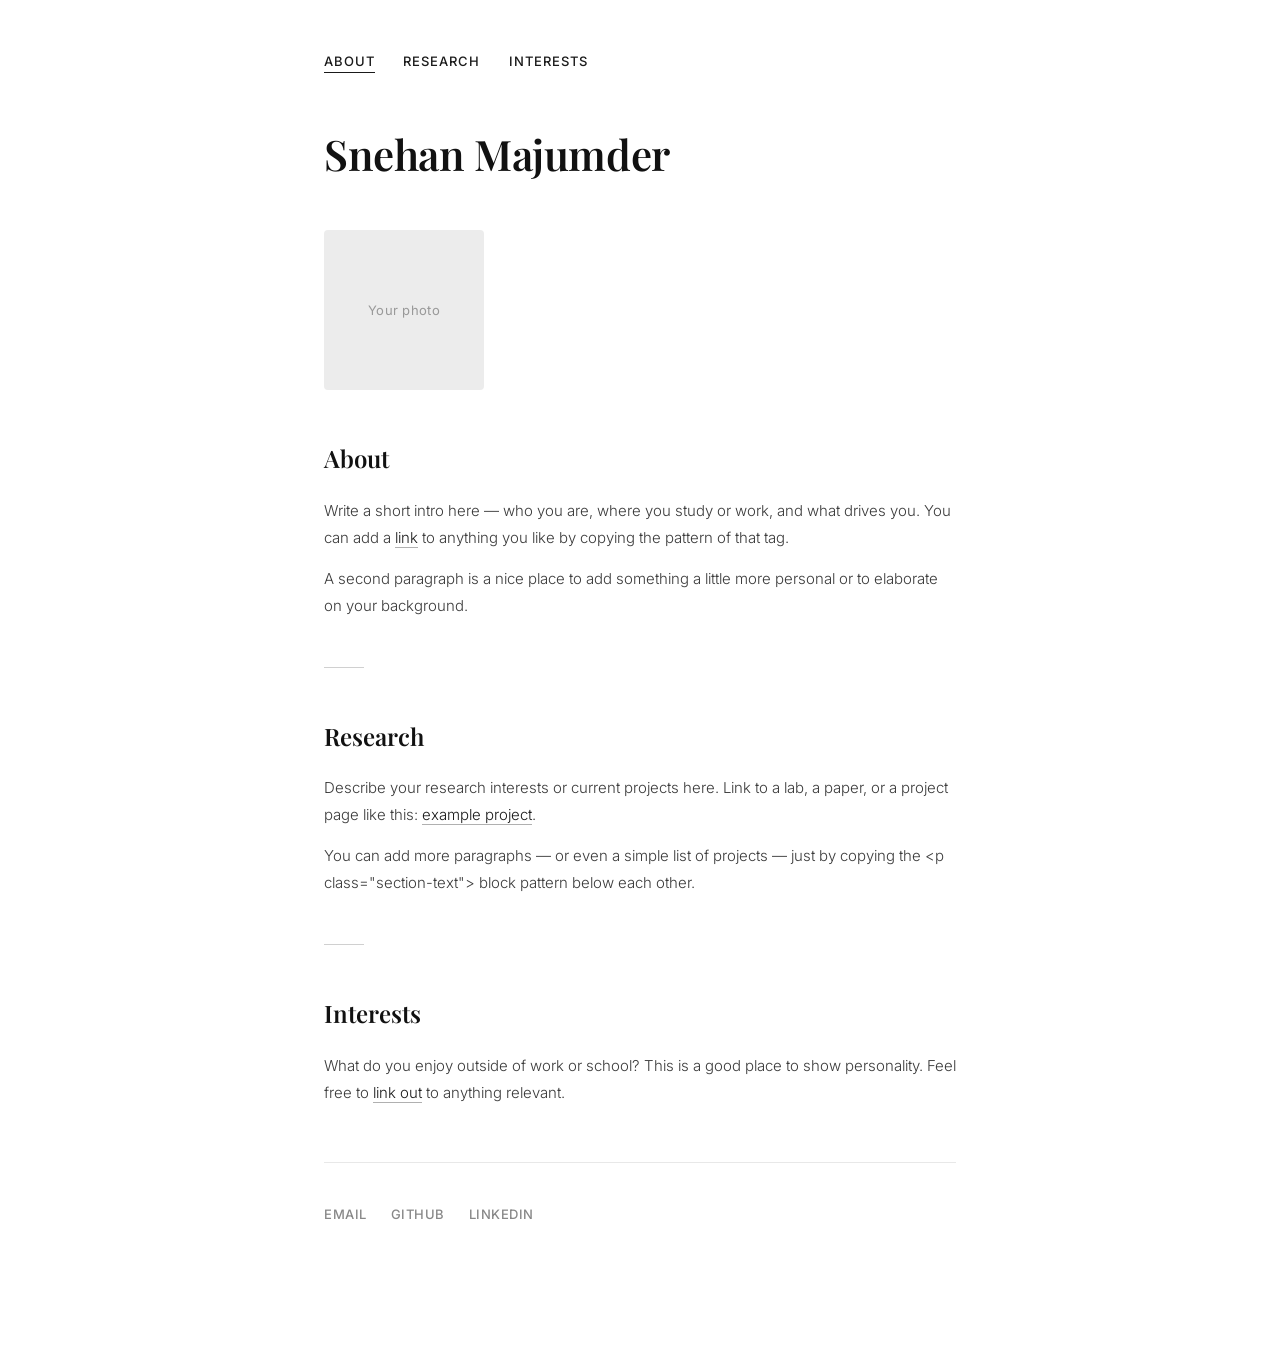
<file: index-2.html>
<!DOCTYPE html>
<html lang="en">
<head>
  <meta charset="UTF-8" />
  <meta name="viewport" content="width=device-width, initial-scale=1.0"/>
  <title>Snehan Majumder</title>

  <!-- Google Fonts: Playfair Display (serif, NYT-feel) + Inter (clean sans for small text) -->
  <link rel="preconnect" href="https://fonts.googleapis.com">
  <link rel="preconnect" href="https://fonts.gstatic.com" crossorigin>
  <link href="https://fonts.googleapis.com/css2?family=Playfair+Display:ital,wght@0,400;0,600;1,400&family=Inter:wght@300;400;500&display=swap" rel="stylesheet">

  <style>
    /* ─── Reset & Base ─── */
    *, *::before, *::after {
      box-sizing: border-box;
      margin: 0;
      padding: 0;
    }

    html {
      scroll-behavior: smooth;
    }

    body {
      font-family: 'Inter', sans-serif;
      background: #ffffff;
      color: #1a1a1a;
      line-height: 1.7;
      font-size: 15px;
      font-weight: 300;
    }

    /* ─── Layout Container ─── */
    .container {
      max-width: 680px;
      margin: 0 auto;
      padding: 0 24px;
    }

    /* ─── Navigation ─── */
    nav {
      padding: 48px 0 0 0;
      margin-bottom: 56px;
    }

    nav ul {
      list-style: none;
      display: flex;
      gap: 28px;
    }

    nav a {
      font-family: 'Inter', sans-serif;
      font-size: 13px;
      font-weight: 500;
      letter-spacing: 0.08em;
      text-transform: uppercase;
      text-decoration: none;
      color: #1a1a1a;
      border-bottom: 1.5px solid transparent;
      padding-bottom: 3px;
      transition: border-color 0.2s ease;
    }

    nav a:hover,
    nav a.active {
      border-color: #1a1a1a;
    }

    /* ─── Header / Name ─── */
    .hero {
      margin-bottom: 52px;
    }

    .hero h1 {
      font-family: 'Playfair Display', serif;
      font-size: 42px;
      font-weight: 600;
      line-height: 1.15;
      letter-spacing: -0.01em;
      color: #111111;
    }

    /* ─── Profile Photo ─── */
    .photo-block {
      margin-bottom: 48px;
    }

    .photo-block img {
      width: 160px;
      height: 160px;
      object-fit: cover;
      border-radius: 4px;
      display: block;
      /* filter: grayscale(10%); */
    }

    /* placeholder box shown when no photo is set */
    .photo-placeholder {
      width: 160px;
      height: 160px;
      background: #ececec;
      border-radius: 4px;
      display: flex;
      align-items: center;
      justify-content: center;
      color: #999;
      font-size: 13px;
      font-weight: 400;
      letter-spacing: 0.02em;
    }

    /* ─── Section Divider ─── */
    .divider {
      width: 40px;
      height: 1px;
      background: #d0d0d0;
      margin: 48px 0;
    }

    /* ─── Section Headings ─── */
    .section-heading {
      font-family: 'Playfair Display', serif;
      font-size: 24px;
      font-weight: 600;
      color: #111111;
      margin-bottom: 18px;
    }

    /* ─── Body Text ─── */
    .section-text {
      color: #3a3a3a;
      font-size: 15px;
      line-height: 1.8;
      margin-bottom: 14px;
    }

    /* ─── Hyperlinks ─── */
    a.link {
      color: #1a1a1a;
      text-decoration: none;
      border-bottom: 1px solid #b0b0b0;
      transition: border-color 0.2s ease;
    }

    a.link:hover {
      border-color: #1a1a1a;
    }

    /* ─── Contact / Footer ─── */
    .contact {
      margin-top: 56px;
      padding-top: 40px;
      border-top: 1px solid #e8e8e8;
      display: flex;
      gap: 24px;
      flex-wrap: wrap;
    }

    .contact a {
      font-size: 13px;
      font-weight: 500;
      letter-spacing: 0.04em;
      text-transform: uppercase;
      text-decoration: none;
      color: #888;
      transition: color 0.2s ease;
    }

    .contact a:hover {
      color: #1a1a1a;
    }

    /* ─── Bottom Padding ─── */
    footer {
      padding: 60px 0;
    }
  </style>
</head>
<body>

<div class="container">

  <!-- ── Nav ── -->
  <nav>
    <ul>
      <li><a href="#about" class="active">About</a></li>
      <li><a href="#research">Research</a></li>
      <li><a href="#interests">Interests</a></li>
    </ul>
  </nav>

  <!-- ── Name ── -->
  <header class="hero">
    <h1>Snehan Majumder</h1>
  </header>

  <!-- ── Photo ── -->
  <!-- To add your photo: replace the placeholder div below with:
       <img src="photo.jpg" alt="Snehan Majumder" />
       and put your photo file (photo.jpg) in the same folder as index.html -->
  <div class="photo-block">
    <div class="photo-placeholder">Your photo</div>
  </div>

  <!-- ════════════════════════════════════════ -->
  <!-- ABOUT                                   -->
  <!-- ════════════════════════════════════════ -->
  <section id="about">
    <h2 class="section-heading">About</h2>
    <p class="section-text">
      Write a short intro here — who you are, where you study or work, and what drives you.
      You can add a <a href="https://example.com" class="link">link</a> to anything you like
      by copying the pattern of that tag.
    </p>
    <p class="section-text">
      A second paragraph is a nice place to add something a little more personal or to
      elaborate on your background.
    </p>
  </section>

  <div class="divider"></div>

  <!-- ════════════════════════════════════════ -->
  <!-- RESEARCH                                -->
  <!-- ════════════════════════════════════════ -->
  <section id="research">
    <h2 class="section-heading">Research</h2>
    <p class="section-text">
      Describe your research interests or current projects here. Link to a lab, a paper,
      or a project page like this: <a href="https://example.com" class="link">example project</a>.
    </p>
    <p class="section-text">
      You can add more paragraphs — or even a simple list of projects — just by copying
      the &lt;p class="section-text"&gt; block pattern below each other.
    </p>
  </section>

  <div class="divider"></div>

  <!-- ════════════════════════════════════════ -->
  <!-- INTERESTS                               -->
  <!-- ════════════════════════════════════════ -->
  <section id="interests">
    <h2 class="section-heading">Interests</h2>
    <p class="section-text">
      What do you enjoy outside of work or school? This is a good place to show personality.
      Feel free to <a href="https://example.com" class="link">link out</a> to anything relevant.
    </p>
  </section>

  <!-- ── Contact Links ── -->
  <!-- Add or remove links here as you like -->
  <div class="contact">
    <a href="mailto:your-email@example.com">Email</a>
    <a href="https://github.com" target="_blank">GitHub</a>
    <a href="https://linkedin.com" target="_blank">LinkedIn</a>
  </div>

</div><!-- end .container -->

<footer></footer>

</body>
</html>
</file>
